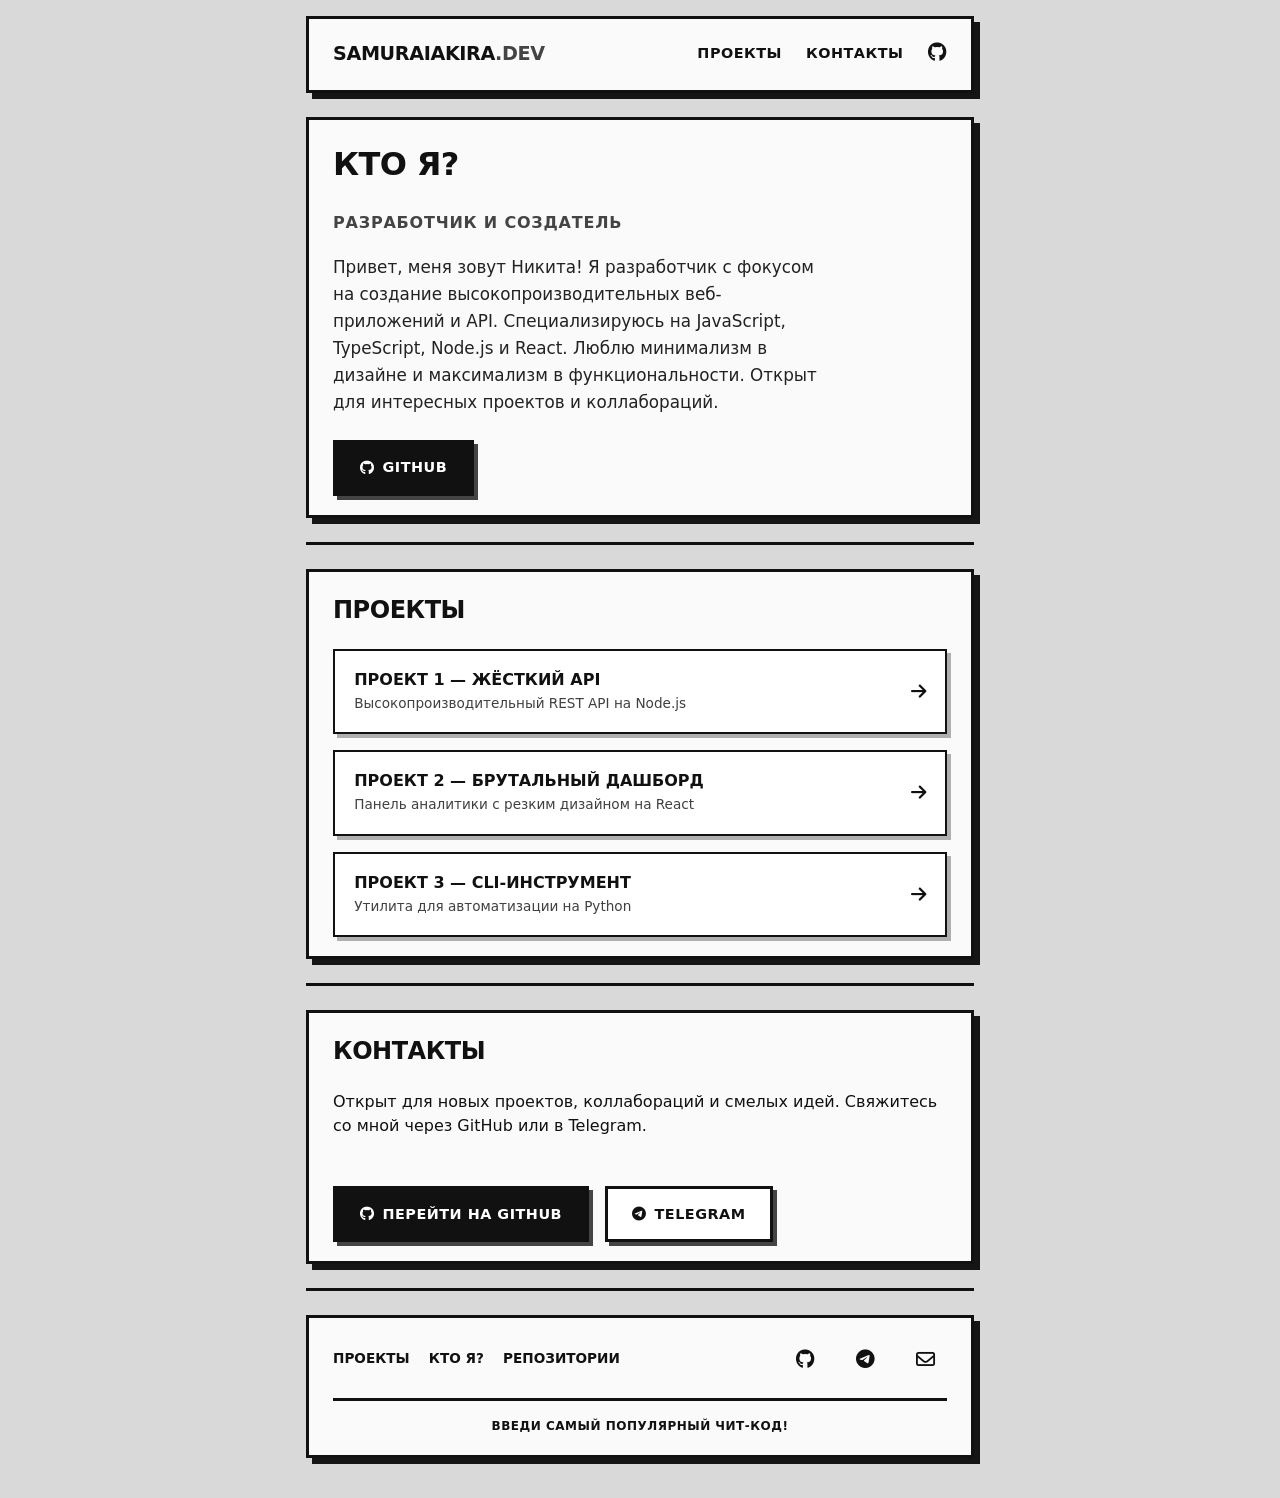
<file: index.html>
<!DOCTYPE html>
<html lang="ru">
<head>
    <meta charset="UTF-8">
    <meta name="viewport" content="width=device-width, initial-scale=1.0, user-scalable=yes">
    <meta name="theme-color" content="#111111">
    <title>SamuraiAkira.dev</title>
    <link rel="shortcut icon" href="assets/favicon.ico" type="image/x-icon">
    <link rel="stylesheet" href="style/style.css">
    <link rel="stylesheet" href="https://cdnjs.cloudflare.com/ajax/libs/font-awesome/6.7.2/css/all.min.css">
</head>
<body>
    <div class="wrapper">
        <nav class="container navbar">
            <a href="#" class="logo">SamuraiAkira<span>.dev</span></a>
            <button class="burger-menu" aria-label="Открыть меню" aria-expanded="false">
                <span></span>
                <span></span>
                <span></span>
            </button>
            <div class="mobile-menu">
                <button class="close-menu" aria-label="Закрыть меню">
                    <i class="fas fa-times"></i>
                </button>
                <div class="mobile-menu-links">
                    <a href="#projects">Проекты</a>
                    <a href="#contacts">Контакты</a>
                    <a href="#about">Кто я?</a>
                    <a href="https://github.com/SamuraiAkira?tab=repositories" target="_blank" rel="noopener noreferrer">
                        <i class="fab fa-github"></i> GitHub
                    </a>
                </div>
            </div>
            <div class="nav-links desktop-menu">
                <a href="#projects">Проекты</a>
                <a href="#contacts">Контакты</a>
                <a href="https://github.com/SamuraiAkira?tab=repositories" target="_blank" rel="noopener noreferrer" class="github-icon" aria-label="GitHub">
                    <i class="fab fa-github"></i>
                </a>
            </div>
        </nav>

        <section class="container about" id="about">
            <h1>КТО Я?</h1>
            <div class="role">РАЗРАБОТЧИК И СОЗДАТЕЛЬ</div>
            <p class="description">
                Привет, меня зовут Никита! Я разработчик с фокусом на создание высокопроизводительных 
                веб-приложений и API. Специализируюсь на JavaScript, TypeScript, Node.js и React. 
                Люблю минимализм в дизайне и максимализм в функциональности. Открыт для интересных 
                проектов и коллабораций.
            </p>
            <div class="buttons">
                <a href="https://github.com/SamuraiAkira?tab=repositories" target="_blank" rel="noopener noreferrer" class="black-btn">
                    <i class="fab fa-github"></i> GITHUB
                </a>
            </div>
        </section>

        <div class="separator"></div>

        <section class="container projects" id="projects">
            <h2>ПРОЕКТЫ</h2>
            <div class="projects-grid">
                <a href="" target="_blank" rel="noopener noreferrer" class="project-item">
                    <div class="project-info">
                        <h3>Проект 1 — Жёсткий API</h3>
                        <p>Высокопроизводительный REST API на Node.js</p>
                    </div>
                    <i class="fas fa-arrow-right project-icon"></i>
                </a>
                <a href="" target="_blank" rel="noopener noreferrer" class="project-item">
                    <div class="project-info">
                        <h3>Проект 2 — Брутальный дашборд</h3>
                        <p>Панель аналитики с резким дизайном на React</p>
                    </div>
                    <i class="fas fa-arrow-right project-icon"></i>
                </a>
                <a href="" target="_blank" rel="noopener noreferrer" class="project-item">
                    <div class="project-info">
                        <h3>Проект 3 — CLI-инструмент</h3>
                        <p>Утилита для автоматизации на Python</p>
                    </div>
                    <i class="fas fa-arrow-right project-icon"></i>
                </a>
            </div>
        </section>

        <div class="separator"></div>

        <section class="container contacts" id="contacts">
            <h2>КОНТАКТЫ</h2>
            <p class="about-text">
                Открыт для новых проектов, коллабораций и смелых идей. 
                Свяжитесь со мной через GitHub или в Telegram.
            </p>
            <div class="buttons">
                <a href="https://github.com/SamuraiAkira?tab=repositories" target="_blank" rel="noopener noreferrer" class="black-btn">
                    <i class="fab fa-github"></i> ПЕРЕЙТИ НА GITHUB
                </a>
                <a href="#" target="_blank" rel="noopener noreferrer" class="white-btn">
                    <i class="fab fa-telegram"></i> Telegram
                </a>
            </div>
        </section>

        <div class="separator"></div>

        <footer class="container footer">
            <div class="links">
                <div class="footer-links">
                    <a href="#projects">Проекты</a>
                    <a href="#about">Кто я?</a>
                    <a href="https://github.com/SamuraiAkira?tab=repositories" target="_blank" rel="noopener noreferrer">Репозитории</a>
                </div>
                <div class="social-links">
                    <a href="https://github.com/SamuraiAkira" target="_blank" rel="noopener noreferrer" aria-label="GitHub">
                        <i class="fab fa-github"></i>
                    </a>
                    <a href="#" target="_blank" rel="noopener noreferrer" aria-label="Telegram">
                        <i class="fab fa-telegram"></i>
                    </a>
                    <a href="#" aria-label="Email">
                        <i class="far fa-envelope"></i>
                    </a>
                </div>
            </div>
            <div class="cheat-cod">
                <span class="desktop-text">Введи самый популярный Чит-код!</span>
                <span class="mobile-text">Открой сайт на компьютере</span>
            </div>
        </footer>
    </div>
    <script src="scripts/script.js" defer></script>
</body>
</html>
</file>
<file: style/style.css>
*{
    margin: 0;
    padding: 0;
    box-sizing: border-box;
}
html{
    scroll-behavior: smooth;
    -webkit-tap-highlight-color: transparent;
}
body{
    background: #d9d9d9;
    font-family: 'Inter', 'Segoe UI', system-ui, -apple-system, BlinkMacSystemFont, sans-serif;
    color: #111111;
    line-height: 1.6;
    overflow-x: hidden;
}
h1, h2{
    font-size: 1.5rem;
    font-weight: 800;
    letter-spacing: -0.02em;
    margin-bottom: 1.2rem;
    color: #111111;
    text-transform: uppercase;
}
h1{
    font-size: 2rem;
}
.wrapper{
    max-width: 700px;
    margin: 0 auto;
    padding: 1rem;
}

/* Container */

.container{
    display: flex;
    justify-content: space-between;
    align-items: center;
    padding: 1.2rem 1.5rem;
    border: 3px solid #111111;
    background: #fafafa;
    box-shadow: 6px 6px 0 rgba(0, 0, 0, 0.9);
    margin-bottom: 1.5rem;
}

/* Navbar */

.navbar{
    position: relative;
}
.logo{
    font-weight: 800;
    font-size: 1.2rem;
    letter-spacing: -0.02em;
    color: #111111;
    text-decoration: none;
    text-transform: uppercase;
    z-index: 1001;
}
.logo span{
    color: #444444;
    font-weight: 600;
}
.burger-menu{
    display: none;
    flex-direction: column;
    justify-content: center;
    align-items: center;
    gap: 5px;
    width: 40px;
    height: 40px;
    background: transparent;
    border: none;
    cursor: pointer;
    padding: 8px;
    z-index: 1001;
}
.burger-menu span{
    display: block;
    width: 100%;
    height: 3px;
    background: #111111;
    transition: all 0.3s ease;
    transform-origin: center;
}
.burger-menu.active span:nth-child(1){
    transform: translateY(8px) rotate(45deg);
}
.burger-menu.active span:nth-child(2){
    opacity: 0;
}
.burger-menu.active span:nth-child(3){
    transform: translateY(-8px) rotate(-45deg);
}

/* Mobile */

.mobile-menu{
    position: fixed;
    top: 0;
    right: -100%;
    width: 300px;
    height: 100vh;
    background: #111111;
    transition: right ease;
    z-index: 1002;
    padding: 2rem;
    display: flex;
    flex-direction: column;
    box-shadow: -5px 0 15px rgba(0, 0, 0, 0.3);
    overflow-y: auto;
    pointer-events: auto !important;
}
.mobile-menu.open{
    right: 0;
}
.close-menu{
    position: absolute;
    top: 1.5rem;
    right: 1.5rem;
    background: transparent;
    border: none;
    color: #ffffff;
    font-size: 1.5rem;
    cursor: pointer;
    width: 40px;
    height: 40px;
    display: flex;
    align-items: center;
    justify-content: center;
}
.mobile-menu-links{
    display: flex;
    flex-direction: column;
    gap: 1.5rem;
    margin-top: 4rem;
}
.mobile-menu-links a{
    color: #ffffff;
    text-decoration: none;
    font-size: 1.3rem;
    font-weight: 700;
    text-transform: uppercase;
    letter-spacing: 0.5px;
    padding: 0.5rem 0;
    border-bottom: 2px solid transparent;
    transition: all 0.3s ease;
    display: flex;
    align-items: center;
    gap: 10px;
}
.mobile-menu-links a:hover{
    border-bottom-color: #ffffff;
    transform: translateX(5px);
}

/* Desktop */

.desktop-menu{
    display: flex;
}
.nav-links{
    display: flex;
    gap: 1.5rem;
    align-items: center;
}
.nav-links a{
    text-decoration: none;
    color: #111111;
    font-weight: 700;
    font-size: 0.9rem;
    transition: all 0.15s;
    text-transform: uppercase;
    letter-spacing: 0.5px;
    border-bottom: 2px solid transparent;
}
.nav-links a:hover{
    border-bottom: 2px solid #111111;
}
.nav-links .github-icon{
    font-size: 1.2rem;
    color: #111111;
}

/* About */

.about{
    flex-direction: column;
    align-items: start;
}
.role{
    font-size: 1rem;
    font-weight: 700;
    letter-spacing: 0.8px;
    color: #444444;
    margin-bottom: 1.2rem;
}
.description{
    font-size: 1.05rem;
    color: #222222;
    max-width: 500px;
    font-weight: 500;
}

/* Buttons */

.buttons{
    display: flex;
    gap: 1rem;
    margin-top: 1.5rem;
    flex-wrap: wrap;
}
.black-btn,
.white-btn{
    padding: 0.85rem 1.5rem;
    border-radius: 0px;
    text-decoration: none;
    font-weight: 700;
    font-size: 0.9rem;
    display: inline-flex;
    align-items: center;
    gap: 8px;
    transition: all 0.15s;
    border: 3px solid #111111;
    text-transform: uppercase;
    letter-spacing: 0.5px;
    box-shadow: 4px 4px 0 #444444;
    cursor: pointer;
    min-height: 44px;
}
.black-btn{
    background: #111111;
    color: #ffffff;
}
.black-btn:hover{
    background: #ffffff;
    color: #111111;
    transform: translate(2px, 2px);
    box-shadow: 2px 2px 0 #444444;
}
.white-btn{
    background: #ffffff;
    color: #111111;
}
.white-btn:hover{
    background: #111111;
    color: #ffffff;
    transform: translate(2px, 2px);
    box-shadow: 2px 2px 0 #444444;
}

/* Separator */

.separator{
    position: relative;
    height: 3px;
    background: #111111;
    margin: 1.5rem 0;
}
.separator::before{
    content: '';
    position: absolute;
    top: -5px;
    left: 0;
    right: 0;
    bottom: -5px;
}

/* Projects */

.projects{
    display: block;
}
.projects-grid{
    display: flex;
    flex-direction: column;
    gap: 1rem;
    margin-top: 1rem;
}
.project-item{
    display: flex;
    align-items: center;
    justify-content: space-between;
    padding: 1.2rem;
    border: 2px solid #111111;
    transition: all 0.15s;
    text-decoration: none;
    color: #111111;
    background: #ffffff;
    box-shadow: 4px 4px 0 rgba(0, 0, 0, 0.3);
    min-height: 80px;
}
.project-item:hover{
    background: #111111;
    color: #ffffff;
    transform: translate(2px, 2px);
    box-shadow: 2px 2px 0 rgba(0, 0, 0, 0.3);
}
.project-info h3{
    font-size: 1rem;
    font-weight: 800;
    margin-bottom: 0.2rem;
    text-transform: uppercase;
    line-height: 1.3;
}
.project-info p{
    font-size: 0.85rem;
    font-weight: 500;
    opacity: 0.8;
    line-height: 1.4;
}
.project-icon{
    font-size: 1.1rem;
    font-weight: 700;
    flex-shrink: 0;
    margin-left: 1rem;
}

/* Contacts */

.contacts{
    flex-direction: column;
    align-items: start;
}
.about-text{
    margin-bottom: 1.5rem;
    font-size: 1rem;
    line-height: 1.5;
}

/* Footer */

.footer{
    flex-direction: column;
    align-items: start;
}
.links{
    display: flex;
    justify-content: space-between;
    align-items: center;
    width: 100%;
    gap: 1rem;
}
.footer-links{
    display: flex;
    gap: 1.2rem;
    align-items: center;
    flex-wrap: wrap;
}
.footer-links a{
    color: #111111;
    text-decoration: none;
    font-size: 0.85rem;
    font-weight: 700;
    text-transform: uppercase;
    transition: all 0.15s;
    border-bottom: 2px solid transparent;
}
.footer-links a:hover{
    border-bottom: 2px solid #111111;
}
.social-links{
    display: flex;
    gap: 1rem;
    font-size: 1.2rem;
    flex-shrink: 0;
}
.social-links a{
    color: #111111;
    transition: all 0.15s;
    min-width: 44px;
    min-height: 44px;
    display: flex;
    align-items: center;
    justify-content: center;
    text-decoration: none;
}
.social-links a:hover{
    transform: translateY(-2px);
}
.cheat-cod{
    width: 100%;
    text-align: center;
    font-size: 0.75rem;
    font-weight: 700;
    color: #111111;
    margin-top: 1rem;
    padding-top: 1rem;
    border-top: 3px solid #111111;
    text-transform: uppercase;
    letter-spacing: 0.5px;
}

/* Overlay */

.overlay{
    position: fixed;
    top: 0;
    left: 0;
    width: 100%;
    height: 100%;
    background: rgba(0, 0, 0, 0.5);
    z-index: 1000;
    opacity: 0;
    visibility: hidden;
    transition: all 0.3s ease;
    pointer-events: none;
}
.overlay.active{
    opacity: 1;
    visibility: visible;
    pointer-events: auto;
}

@keyframes pulse {
    0%, 100% {
        opacity: 0.7;
    }
    50% {
        opacity: 1;
    }
}

.cheat-cod .desktop-text {
    display: inline;
}
.cheat-cod .mobile-text {
    display: none;
}

@media (max-width: 768px) {
    .cheat-cod .desktop-text {
        display: none;
    }
    .cheat-cod .mobile-text {
        display: inline;
        animation: pulse 2s ease-in-out infinite;
    }
    .wrapper{
        padding: 0.5rem;
    }
    .container{
        padding: 1rem;
        margin-bottom: 1rem;
        box-shadow: 4px 4px 0 rgba(0, 0, 0, 0.9);
    }
    .desktop-menu{
        display: none;
    }
    .burger-menu{
        display: flex;
    }
    h1{
        font-size: 1.6rem;
        margin-bottom: 1rem;
    }
    h2{
        font-size: 1.3rem;
        margin-bottom: 1rem;
    }
    .description{
        font-size: 0.95rem;
    }
    .buttons{
        flex-direction: column;
        width: 100%;
    }
    .black-btn,
    .white-btn{
        width: 100%;
        justify-content: center;
        text-align: center;
    }
    .project-item{
        padding: 1rem;
    }
    .links{
        flex-direction: column;
        align-items: center;
        margin-top: 0.5rem;
    }
    .social-links{
        display: none;
    }
}

@media (max-width: 480px) {
    .wrapper{
        padding: 0.3rem;
        margin: 1.25rem 0 1rem;
    }
    .container{
        padding: 0.8rem;
        border-width: 2px;
        box-shadow: 3px 3px 0 rgba(0, 0, 0, 0.9);
    }
    .logo{
        font-size: 1rem;
    }
    h1{
        font-size: 1.4rem;
    }
    h2{
        font-size: 1.2rem;
    }
    .project-info h3{
        font-size: 0.9rem;
    }
    .project-info p{
        font-size: 0.75rem;
    }
    .cheat-cod{
        font-size: 0.65rem;
    }
}

/* РЕЖИМ УНИЧТОЖЕНИЯ */

.destroy-overlay{
    position: fixed;
    inset: 0;
    background: rgba(0, 0, 0, 0.78);
    z-index: 9998;
    display: flex;
    align-items: center;
    justify-content: center;
    padding: 1rem;
    animation: destroyFadeIn 0.35s ease forwards;
}

@keyframes destroyFadeIn{
    from { opacity: 0; }
    to   { opacity: 1; }
}
.destroy-popup{
    background: #fafafa;
    border: 3px solid #111111;
    box-shadow: 8px 8px 0 rgba(0, 0, 0, 0.95);
    padding: 2rem 2.5rem;
    text-align: center;
    cursor: pointer;
    user-select: none;
    max-width: 90vw;
    transition: transform 0.15s ease, box-shadow 0.15s ease;
}
.destroy-popup:hover{
    transform: translate(-2px, -2px);
    box-shadow: 10px 10px 0 rgba(0, 0, 0, 0.95);
}
.destroy-popup:active{
    transform: translate(4px, 4px);
    box-shadow: 4px 4px 0 rgba(0, 0, 0, 0.95);
}
.destroy-popup h3{
    font-size: 1.7rem;
    font-weight: 800;
    text-transform: uppercase;
    letter-spacing: -0.02em;
    color: #111111;
    margin: 0 0 0.8rem 0;
    line-height: 1.1;
}
.destroy-hint{
    font-size: 0.85rem;
    font-weight: 700;
    text-transform: uppercase;
    letter-spacing: 0.5px;
    color: #444444;
    animation: destroyBlink 1.2s ease-in-out infinite;
}
@keyframes destroyBlink{
    0%, 100% { opacity: 1; }
    50%      { opacity: 0.15; }
}
body.destruction-mode{
    cursor: crosshair;
}
body.destruction-mode *{
    cursor: crosshair !important;
}
.click-animation{
    position: fixed;
    width: 32px;
    height: 32px;
    transform: translate(-50%, -50%);
    pointer-events: none;
    z-index: 10000;
    animation: clickAnim 0.55s ease-out forwards;
}
.click-animation img{
    width: 100%;
    height: 100%;
    display: block;
    image-rendering: -webkit-optimize-contrast;
    image-rendering: crisp-edges; 
}
@keyframes clickAnim{
    0%   { transform: translate(-50%, -50%) scale(0.4); opacity: 1; }
    50%   { transform: translate(-50%, -50%) scale(0.4); opacity: 0.8; }
    100% { transform: translate(-50%, -50%) scale(1.4); opacity: 0.5; }
}
@media (max-width: 768px){
    .destroy-overlay{ display: none !important; }
}
</file>
